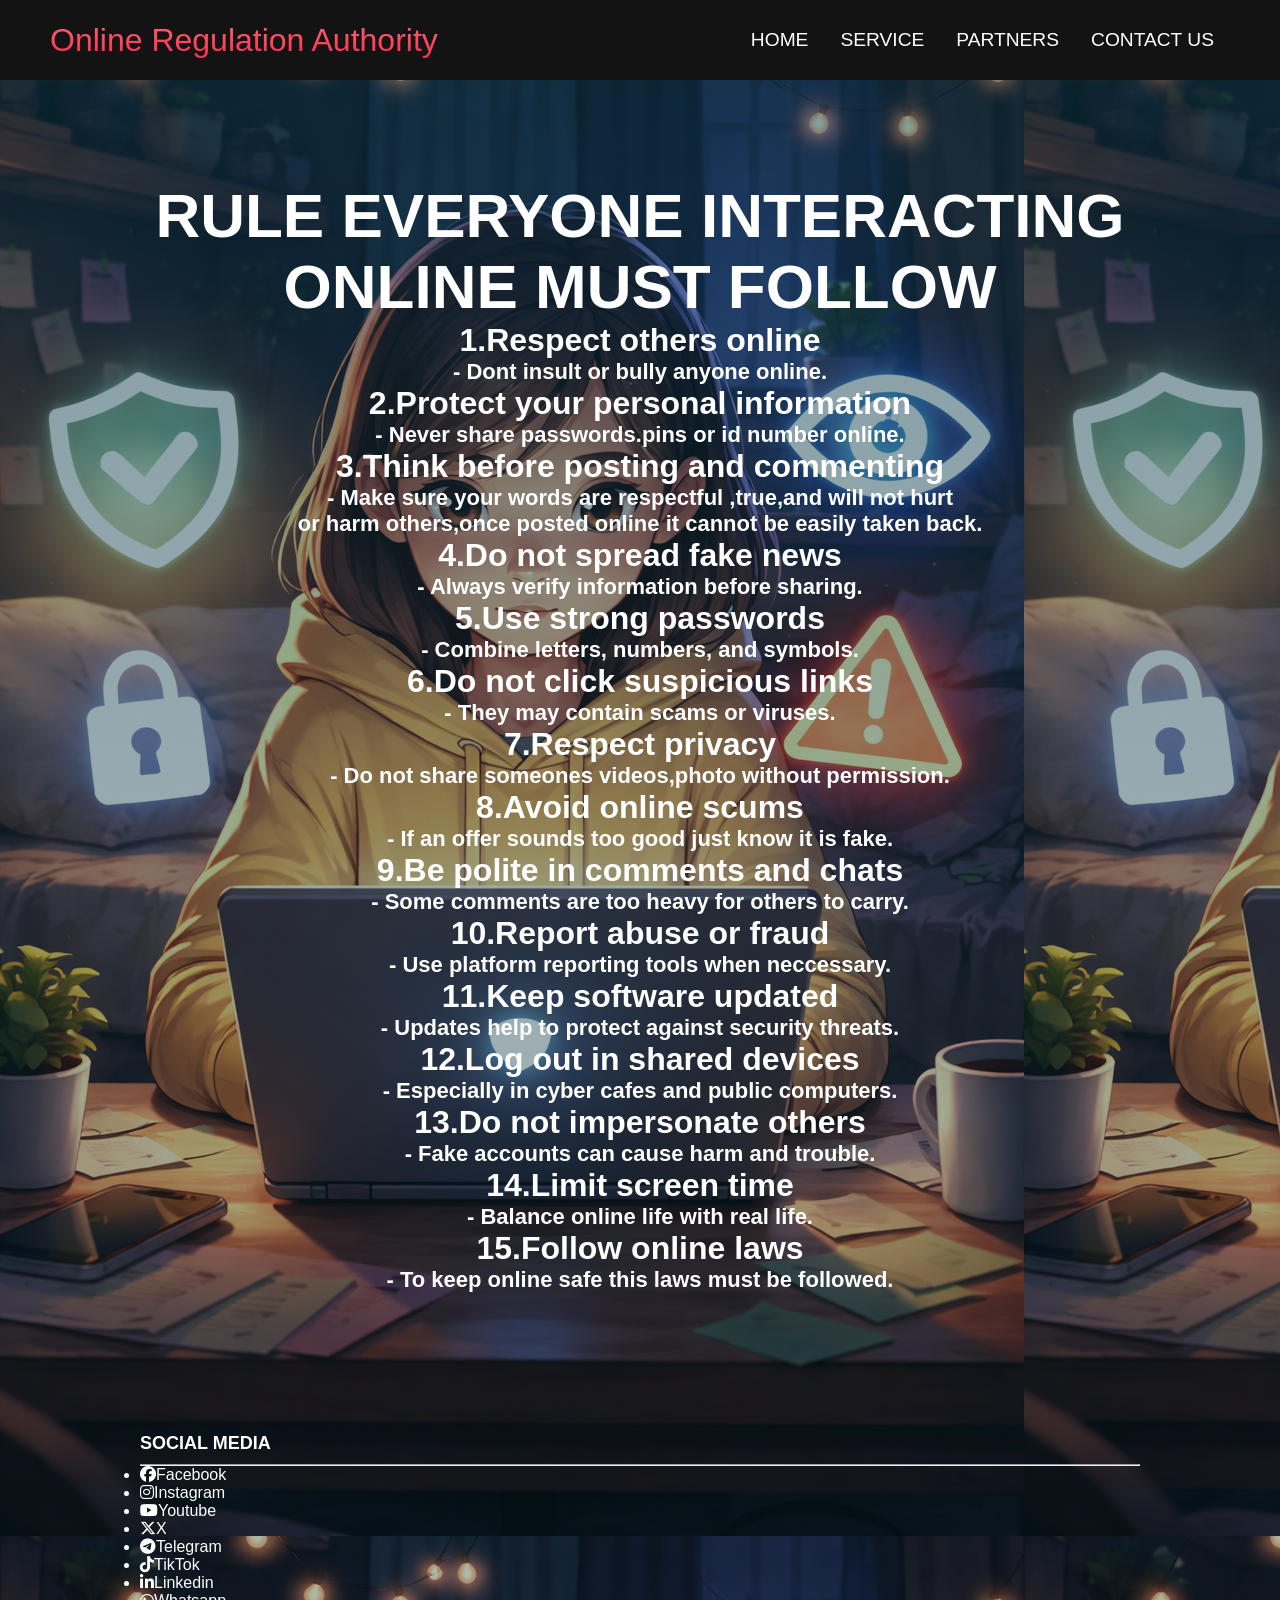
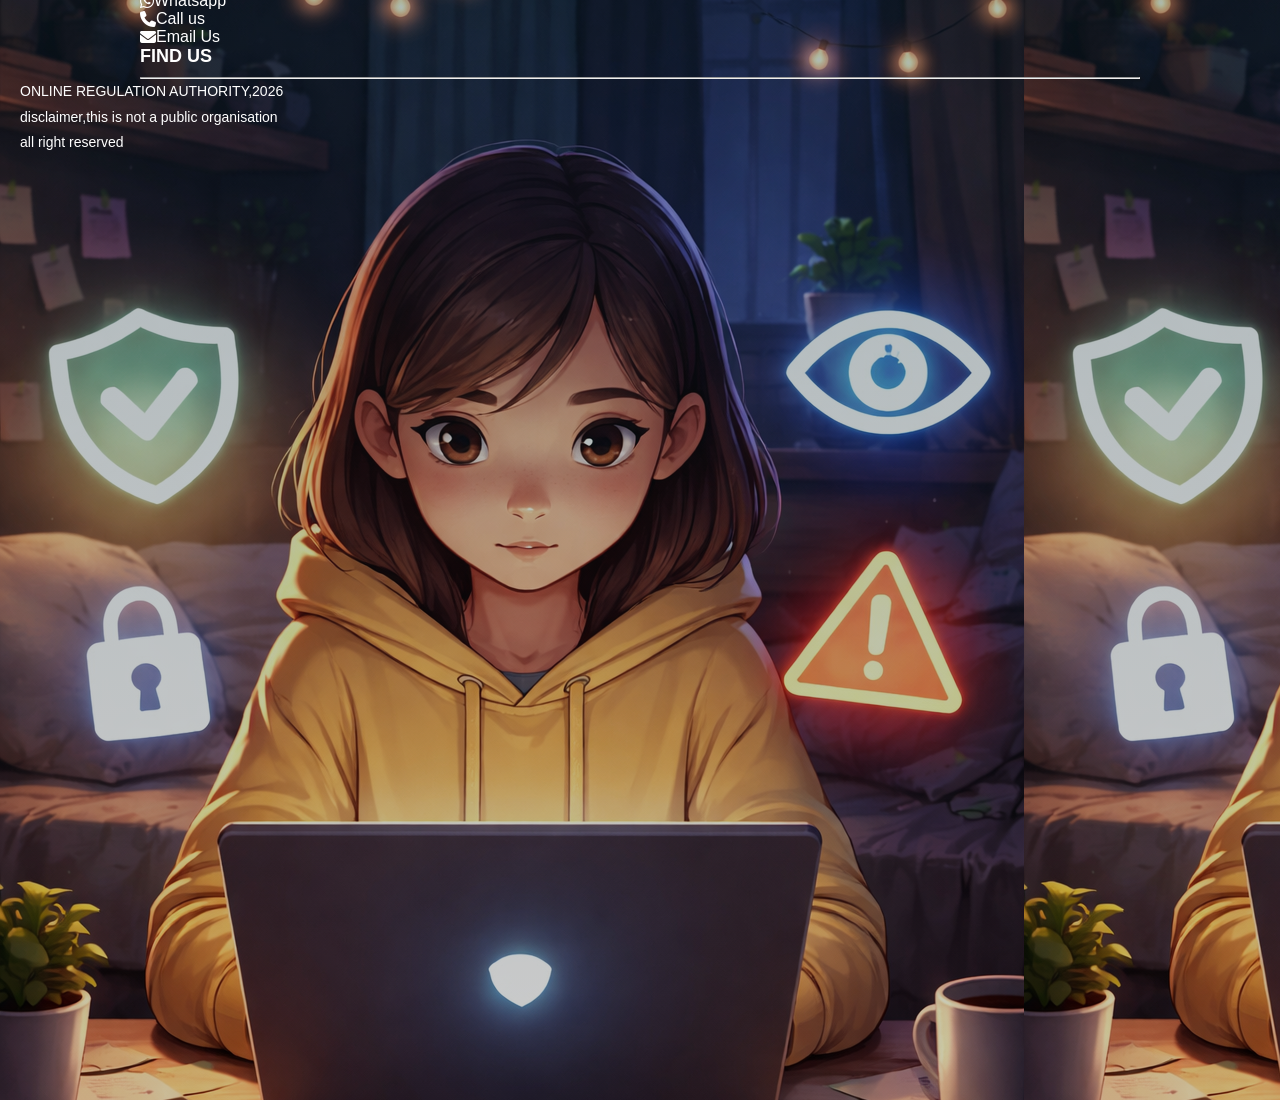
<file: index.html>
<!DOCTYPE html>
<html lang="en">
<head>
    <meta charset="UTF-8">
    <meta name="viewport" content="width=device-width, initial-scale=1.0"> 
    <title>Online Regulation Authority</title>
    <link rel="stylesheet" href="style.css">
    <link rel="stylesheet" href="https://cdnjs.cloudflare.com/ajax/libs/font-awesome/6.5.0/css/all.min.css">
</head>
<body>
    <section class="main">
    <nav class="navbar">
        <div class="navbar_container">
            <a href="/" id="navbar_logo">Online Regulation Authority</a>
            <div class="navbar_toggle" id="mobile-menu">
                <span class="bar"></span>
                <span class="bar"></span>
                <span class="bar"></span>
            </div>
            <ul class="navbar_menu">
                <li class="navbar_item">
                    <a href="index.html" class="navbar_links">HOME</a>
                </li>
                  <li class="navbar_item">
                    <a href="service.html" class="navbar_links">SERVICE</a>
                    </li>
                      <li class="navbar_item">
                    <a href="partners.html" class="navbar_links">PARTNERS</a>
                      </li>
                        <li class="navbar_item">
                    <a href="contact_us.html" class="navbar_links">CONTACT US</a>
                        </li>          
            </ul>
        </div>
    </nav>
    <div class="text-box">
        <h1>RULE EVERYONE INTERACTING ONLINE MUST FOLLOW</h1>
        <h2>1.Respect others online</h2>
        <h4>- Dont insult or bully anyone online.</h4>
        <h2>2.Protect your personal information</h2>
        <h4>- Never share passwords.pins or id number online.</h4>
        <h2>3.Think before posting and commenting</h2>
        <h4>- Make sure your words are respectful ,true,and will not hurt <br>or harm others,once posted online it cannot be easily taken back.</h4>
        <h2>4.Do not spread fake news</h2>
        <h4>- Always verify information before sharing.</4>
        <h2>5.Use strong passwords </h2>
        <h4>- Combine letters, numbers, and symbols.</h4>
        <h2>6.Do not click suspicious links</h2>
        <h4>- They may contain scams or viruses.</h4>
        <h2>7.Respect privacy</h2>
        <h4>- Do not share someones videos,photo without permission.</h4>
        <h2>8.Avoid online scums</h2>
        <h4>- If an offer sounds too good just know it is fake.</h4>
        <h2>9.Be polite in comments and chats</h2>
        <h4>- Some comments are too heavy for others to carry.</h4>
        <h2>10.Report abuse or fraud</h2>
        <h4>- Use platform reporting tools when neccessary.</h4>
        <h2>11.Keep software updated</h2>
        <h4>- Updates help to protect against security threats.</h4>
        <h2>12.Log out in shared devices</h2>
        <h4>- Especially in cyber cafes and public computers.</h4>
        <h2>13.Do not impersonate others</h2>
        <h4>- Fake accounts can cause harm and trouble.</h4>
        <h2>14.Limit screen time</h2>
        <h4>- Balance online life with real life.</h4>
        <h2>15.Follow online laws</h2>
        <h4>- To keep online safe this laws must be followed.</h4>

    </div>
    <script src="app.js"></script>
    <footer class="footer">
        <div class="footer-container">
            <h3 class="footer-title">SOCIAL MEDIA</h3>
                <div class="social grid">
                    <hr>
                    <ul>
                        <li><i class="fa-brands fa-facebook"></i>Facebook</li>
                        <li><i class="fa-brands fa-instagram"></i>Instagram</li>
                        <li><i class="fa-brands fa-youtube"></i>Youtube</li>
                        <li><i class="fa-brands fa-x-twitter"></i>X</li>
                        <li><i class="fa-brands fa-telegram"></i>Telegram</li>
                    </ul>
                    <ul>
                        <li><i class="fa-brands fa-tiktok"></i>TikTok</li>
                        <li><i class="fa-brands fa-linkedin-in"></i>Linkedin</li>
                        </li>
                        <a href="https://wa.me/+254797676356" target="_blank">
                            <i class="fa-brands fa-whatsapp"></i> Whatsapp
                        </a>
                    </li>
                    <a href="tel:+254797676356">
                        <i class="fa-solid fa-phone"></i>Call us
                    </a>
                </li>
                <a 
                href="mailto:relexbeinafuushop@gmail.com">
                <i class="fa-solid  fa-envelope"></i>Email Us
                 </a>
                </li>
                    </ul>
                </div>
                <h3 class="footer-title">FIND US</h3>
        <hr>
            </div>
            <P class="footer-copy">ONLINE REGULATION AUTHORITY,2026<br>disclaimer,this is not a public organisation <br>all right reserved</P>
        </div>
    </footer> 
    </section>
</body>

</html>
</file>
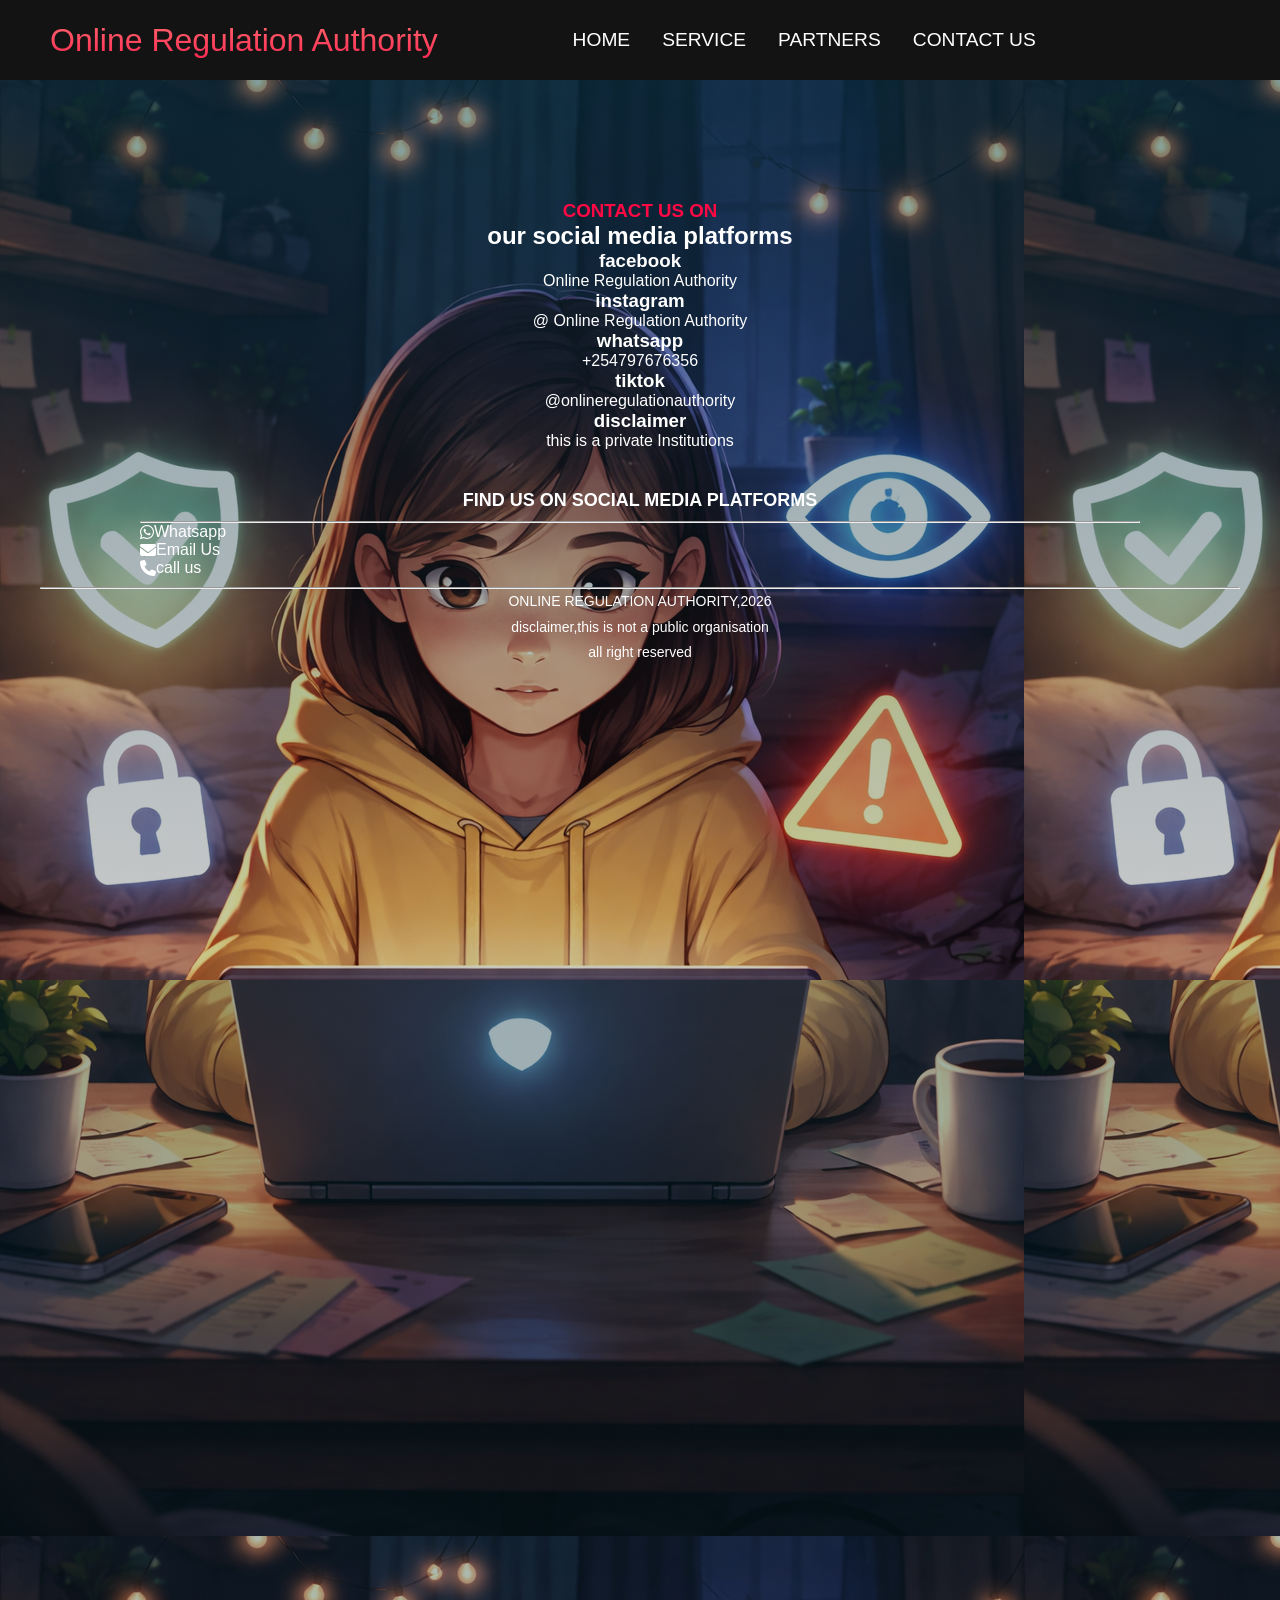
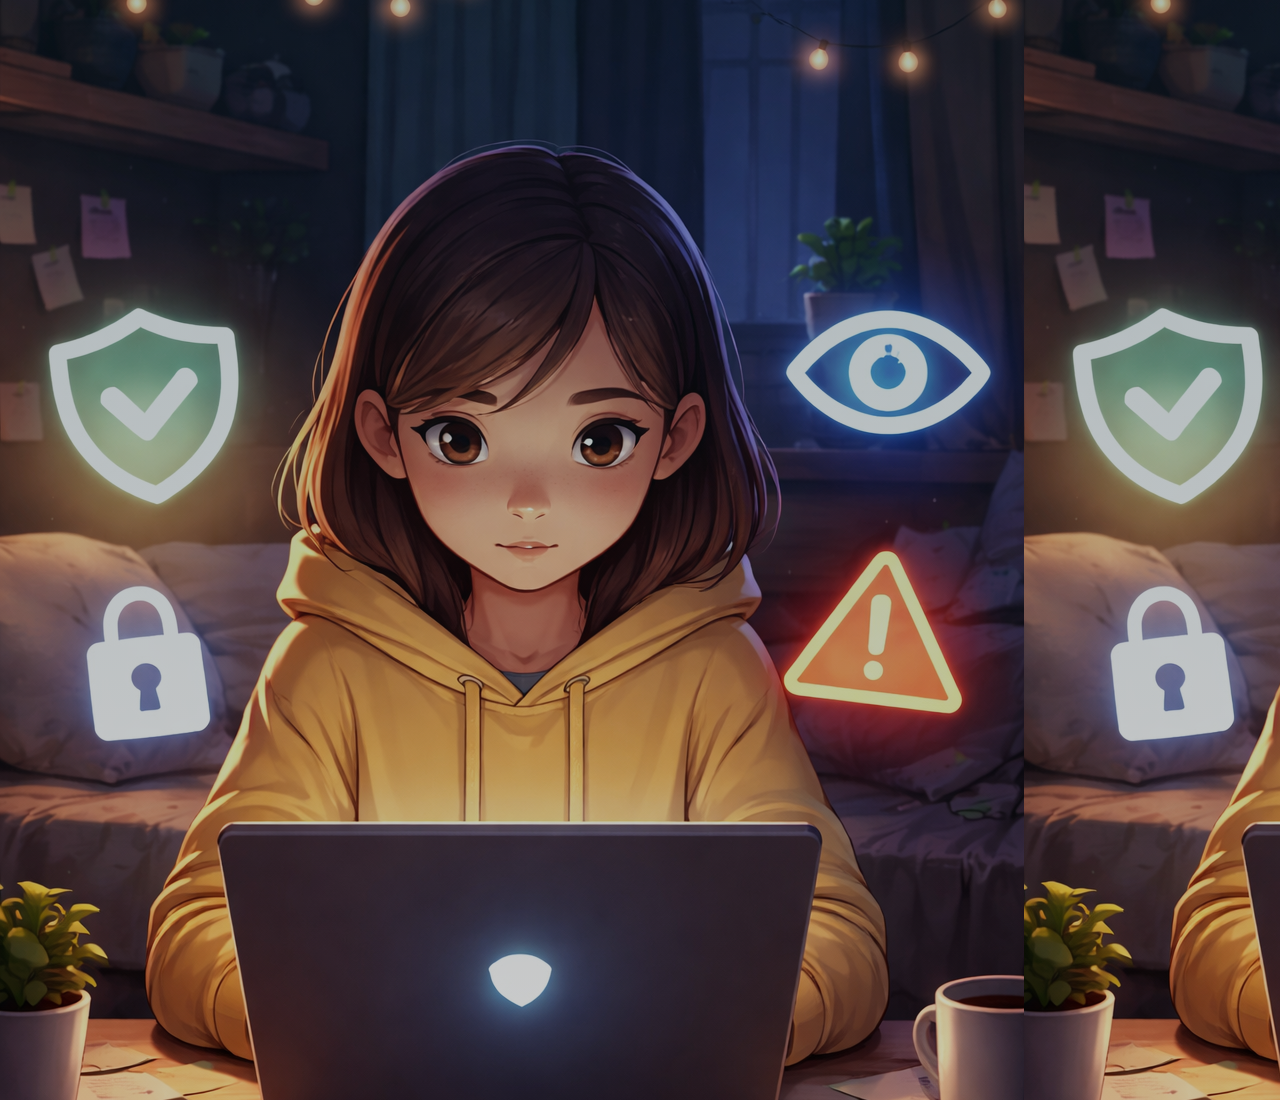
<file: contact_us.html>
<!DOCTYPE html>
<html lang="en">
<head>
    <meta charset="UTF-8">
    <meta name="viewport" content="width=device-width, initial-scale=1.0">
    <title>contact us</title>
    <link rel="stylesheet" href="style.css">
     <Link rel="stylesheet" href="https://cdnjs.cloudflare.com/ajax/libs/font-awesome/6.5.0/css/all.min.css">
</head>
<body>
        
    <section class="main">
        <nav class="navbar">
            <div class="navbar_container">
                <a href="/" id="navbar_logo">Online Regulation Authority</a>
                <div class="navbar_toggle" id="mobile-menu">
                    <span class="bar"></span>
                    <span class="bar"></span>
                    <span class="bar"></span>

                </div>
                <ul class="navbar_menu">
                    <li class="navbar_item">
                        <a href="index.html" class="navbar_links">HOME</a>
                    </li>
                     <li class="navbar_item">
                        <a href="service.html" class="navbar_links">SERVICE</a>
                    </li>
                     <li class="navbar_item">
                        <a href="partners.html" class="navbar_links">PARTNERS</a>
                    </li>
                     <li class="navbar_item">
                        <a href="contact_us.html" class="navbar_links">CONTACT US</a>
                    </li>
                </ul>

            <a href="index.html"></a>
            <a href="service.html"></a>
            <a href="partners.html"></a>
        </nav>
        <section class="section">
            <h1>CONTACT US ON</h1>
            <div class="contact_us-box">
                <h2>our social media platforms</h2>
                <h3>facebook</h3>
                <p>Online Regulation Authority</p>
                <h3>instagram</h3>
                <p>@ Online Regulation Authority</p>
                <h3>whatsapp</h3>
                <p>+254797676356</p>
                <h3>tiktok</h3>
                <p>@onlineregulationauthority</p>
                <h3>disclaimer</h3>
                <p>this is a private Institutions</p>

            </div>
             <script src="app.js"></script>
           <footer class="footer">
        <div class="footer-container">
            <h3 class="footer-title">FIND US ON SOCIAL MEDIA PLATFORMS</h3>
                <div class="social grid">
                    <hr>
                    <ul>
                        </li>
                        <a href="https://wa.me/+254797676356" target="_blank">
                            <i class="fa-brands fa-whatsapp"></i> Whatsapp
                        </a>
                    </li>
                    <a href="mailto:relexbeinafuushop@gmail.com">
                        <i class="fa-solid fa-envelope"></i>Email Us
                    </a>
                </li>
                <a 
                href="+254797676356">
                <i class="fa-solid  fa-phone"></i>call us
                   </a>
                </li>
                    </ul>
                </div>
                <h3 class="footer-title"></h3>
                </div>
                <HR>
               <P class="footer-copy">ONLINE REGULATION AUTHORITY,2026<br>disclaimer,this is not a public organisation <br>all right reserved</P>

                  </div>
     </footer> 
    </nav>
    </section>
    
</body>
</html>
</file>
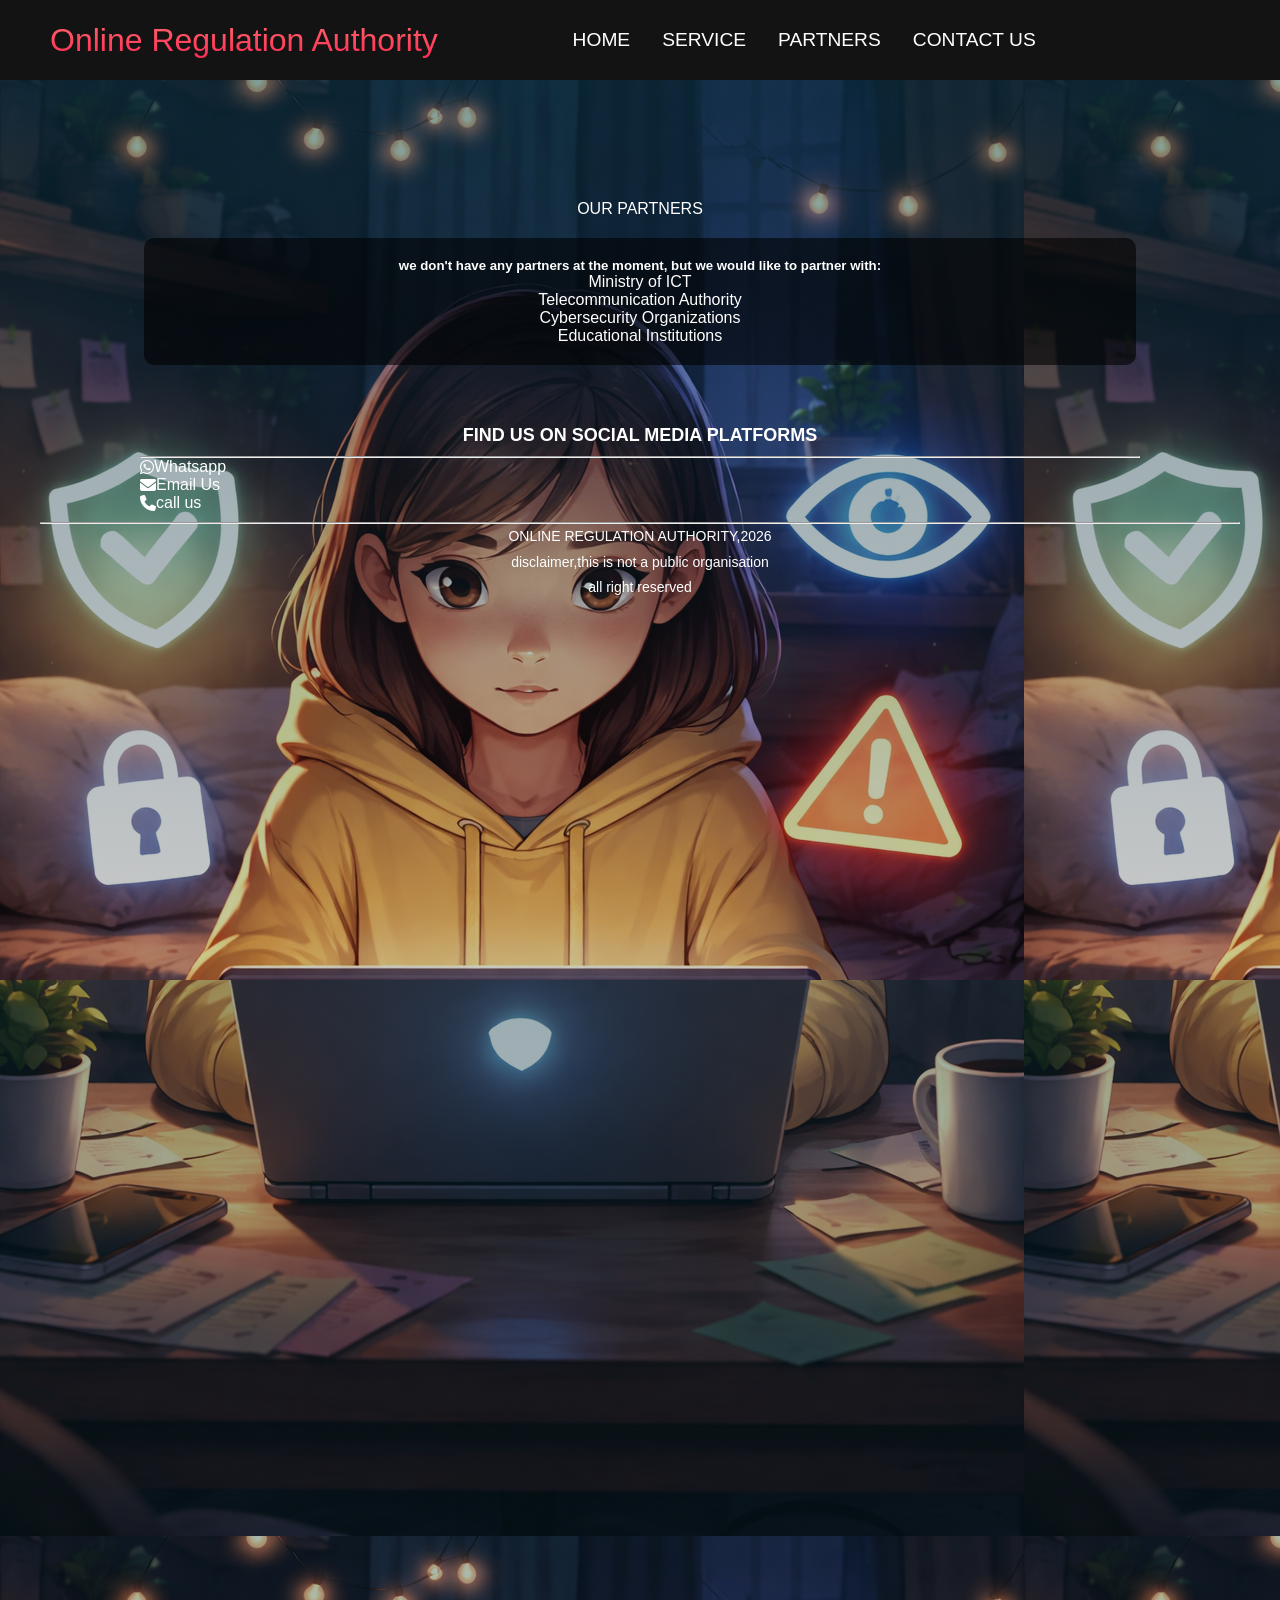
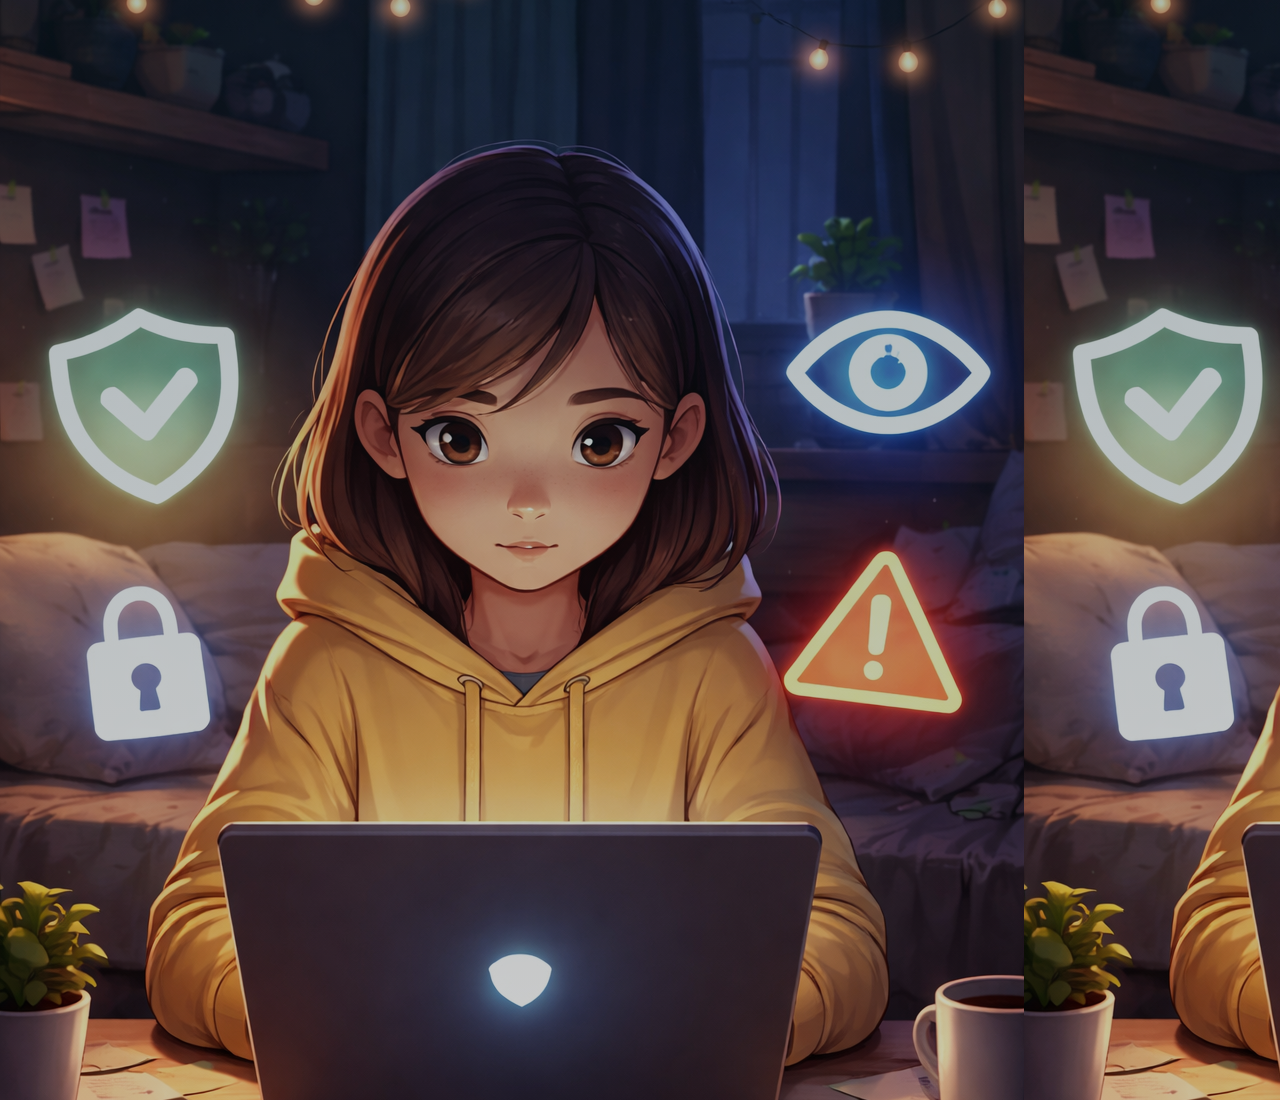
<file: partners.html>
<!DOCTYPE html>
<html lang="en">
<head>
    <meta charset="UTF-8">
    <meta name="viewport" content="width=device-width, initial-scale=1.0">
    <title>partners</title>
    <link rel="stylesheet" href="style.css">
     <Link rel="stylesheet" href="https://cdnjs.cloudflare.com/ajax/libs/font-awesome/6.5.0/css/all.min.css">
</head>
<body>
    <section class="main">
        <nav class="navbar">
            <div class="navbar_container">
                <a href="/" id="navbar_logo">Online Regulation Authority</a>
                <div class="navbar_toggle" id="mobile-menu">
                    <span class="bar"></span>
                    <span class="bar"></span>
                    <span class="bar"></span>

                </div>
                <ul class="navbar_menu">
                    <li class="navbar_item">
                        <a href="index.html" class="navbar_links">HOME</a>
                    </li>
                     <li class="navbar_item">
                        <a href="service.html" class="navbar_links">SERVICE</a>
                    </li>
                     <li class="navbar_item">
                        <a href="partners.html" class="navbar_links">PARTNERS</a>
                    </li>
                     <li class="navbar_item">
                        <a href="contact_us.html" class="navbar_links">CONTACT US</a>
                    </li>
                </ul>

    
        <a href="index.html"></a>
        <a href="service.html"></a>
        <a href="partners.html"></a>
    </nav>
    <section class="section" 
        <h1>OUR PARTNERS</h1>
        <div class="partner-box">
            <h5>we don't have any partners at the moment, but we would like to  partner with:</h5>
            <p>Ministry of ICT</p>
            <p>Telecommunication Authority</p>
            <p>Cybersecurity Organizations</p>
            <p>Educational Institutions</p>
        </div>
         <script src="app.js"></script>
           <footer class="footer">
        <div class="footer-container">
            <h3 class="footer-title">FIND US ON SOCIAL MEDIA PLATFORMS</h3>
                <div class="social grid">
                    <hr>
                    <ul>
                        </li>
                        <a href="https://wa.me/+254797676356" target="_blank">
                            <i class="fa-brands fa-whatsapp"></i> Whatsapp
                        </a>
                    </li>
                    <a href="mailto:relexbeinafuushop@gmail.com">
                        <i class="fa-solid fa-envelope"></i>Email Us
                    </a>
                </li>
                <a 
                href="+254797676356">
                <i class="fa-solid  fa-phone"></i>call us
                   </a>
                </li>
                    </ul>
                </div>
                <h3 class="footer-title"></h3>
                </div>
                <HR>
               <P class="footer-copy">ONLINE REGULATION AUTHORITY,2026<br>disclaimer,this is not a public organisation <br>all right reserved</P>

                  </div>
     </footer> 
    </nav>
    </section>
    
</body>
</html>
</file>
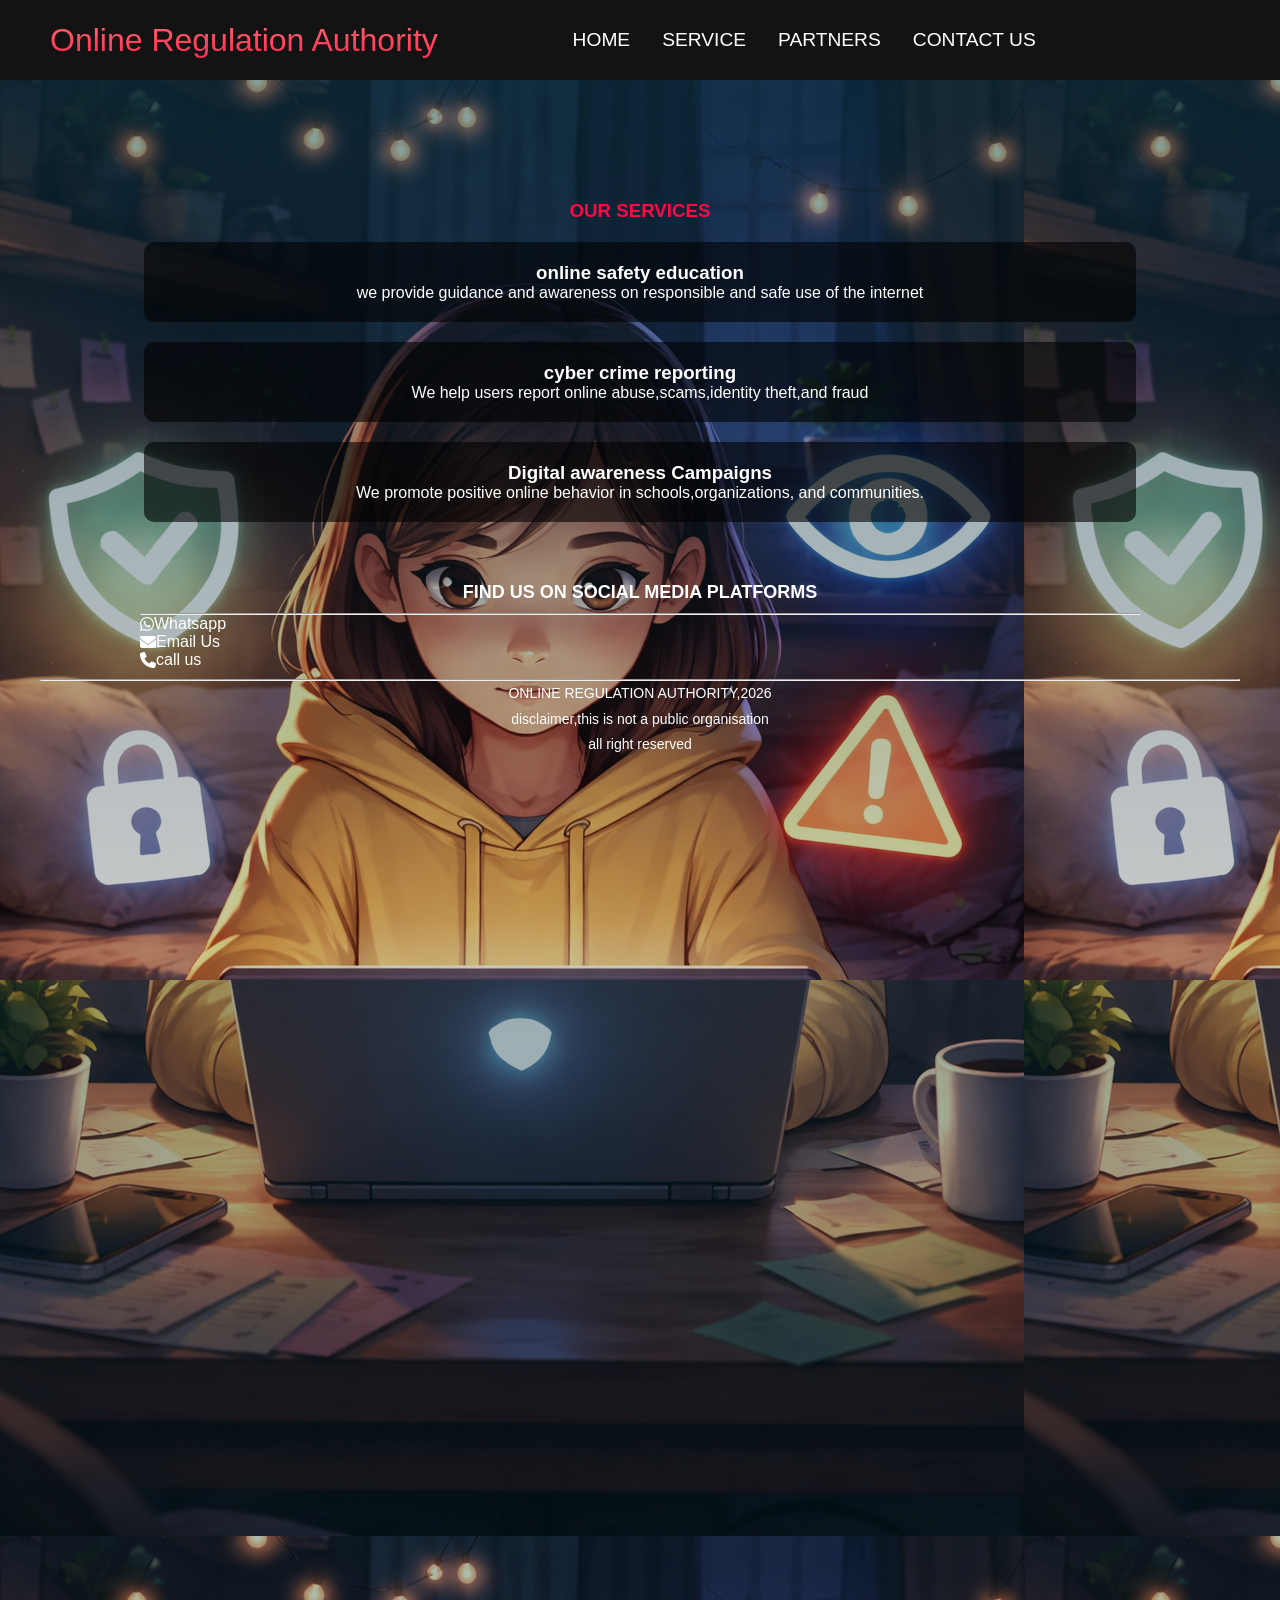
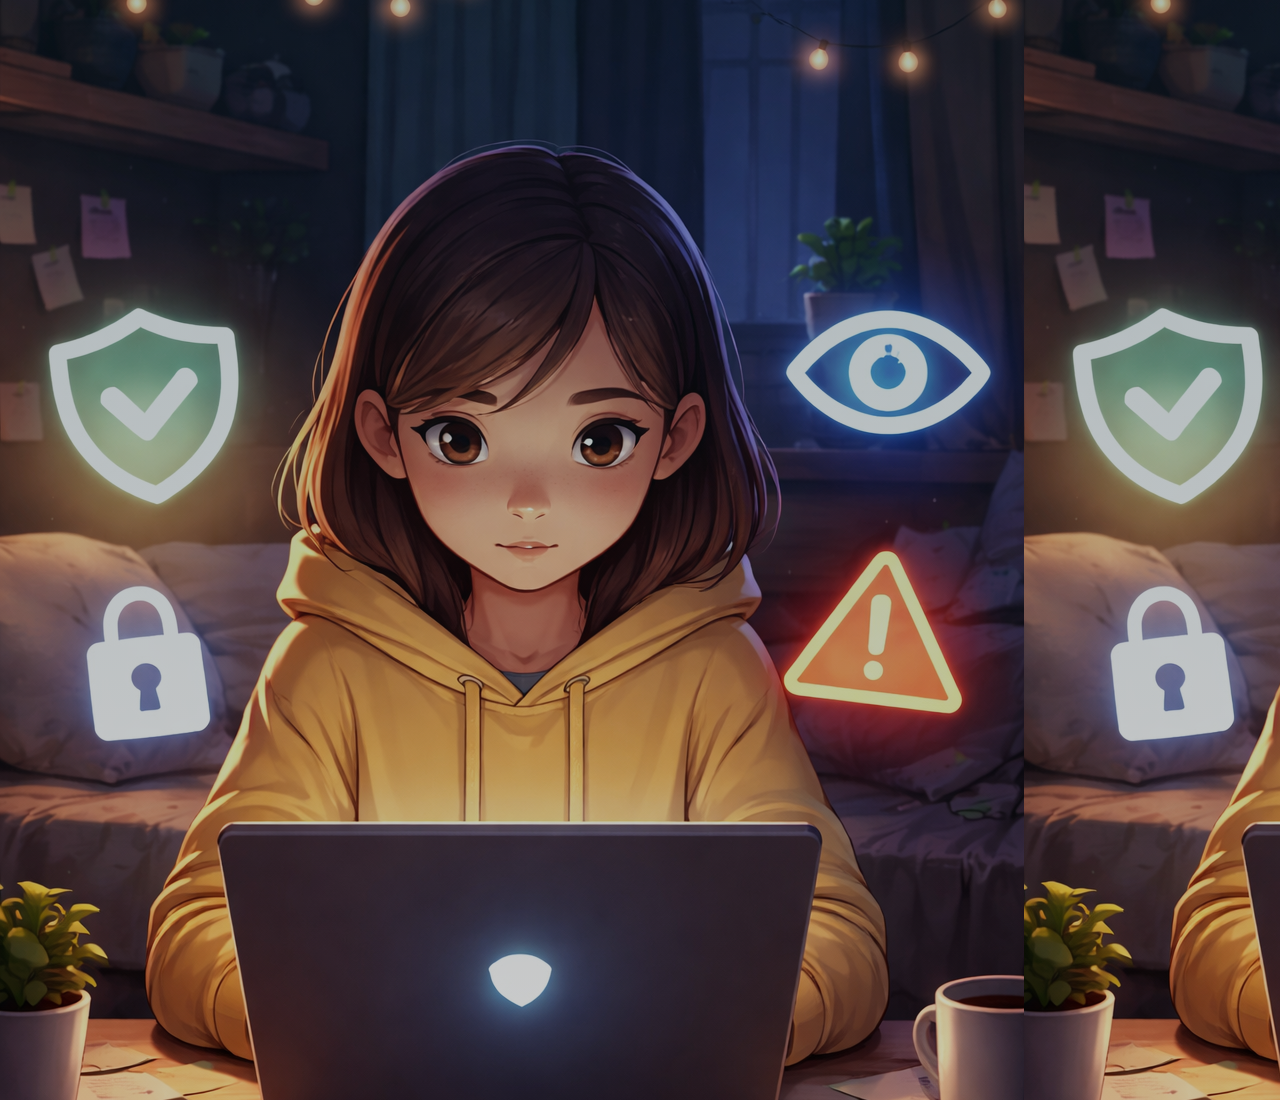
<file: service.html>
<!DOCTYPE html>
<html lang="en">
<head>
    <meta charset="UTF-8">
    <meta name="viewport" content="width=device-width, initial-scale=1.0">
    <title>service</title>
    <link rel="stylesheet" href="style.css">
    <Link rel="stylesheet" href="https://cdnjs.cloudflare.com/ajax/libs/font-awesome/6.5.0/css/all.min.css">
    
</head>
<body>
    <section class="main">
        <nav class="navbar">
            <div class="navbar_container">
                <a href="/" id="navbar_logo">Online Regulation Authority</a>
                <div class="navbar_toggle" id="mobile-menu">
                    <span class="bar"></span>
                    <span class="bar"></span>
                    <span class="bar"></span>

                </div>
                <ul class="navbar_menu">
                    <li class="navbar_item">
                        <a href="index.html" class="navbar_links">HOME</a>
                    </li>
                     <li class="navbar_item">
                        <a href="service.html" class="navbar_links">SERVICE</a>
                    </li>
                     <li class="navbar_item">
                        <a href="partners.html" class="navbar_links">PARTNERS</a>
                    </li>
                     <li class="navbar_item">
                        <a href="contact_us.html" class="navbar_links">CONTACT US</a>
                    </li>
                </ul>

    
        <a href="index.html"></a>
        <a href="service.html"></a>
        <a href="partners.html"></a>
    </nav>
    <section class="section">
        <h1>OUR SERVICES</h1>
        <div class="service-box">
            <h3>online safety education</h3>
            <p>we provide guidance and awareness on responsible and safe use of the internet</p>
        </div>
        <div class="service-box">
            <h3>cyber crime reporting</h3>
            <p>We help users report online abuse,scams,identity theft,and fraud</p>
        </div>
        <div class="service-box">
            <h3>Digital awareness Campaigns</h3>
            <p>We promote positive online behavior in schools,organizations, and communities.</p>


      </div>
          <script src="app.js"></script>
           <footer class="footer">
        <div class="footer-container">
            <h3 class="footer-title">FIND US ON SOCIAL MEDIA PLATFORMS</h3>
                <div class="social grid">
                    <hr>
                    <ul>
                        </li>
                        <a href="https://wa.me/+254797676356" target="_blank">
                            <i class="fa-brands fa-whatsapp"></i> Whatsapp
                        </a>
                    </li>
                    <a href="mailto:relexbeinafuushop@gmail.com">
                        <i class="fa-solid fa-envelope"></i>Email Us
                    </a>
                </li>
                <a 
                href="+254797676356">
                <i class="fa-solid  fa-phone"></i>call us
                   </a>
                </li>
                    </ul>
                </div>
                <h3 class="footer-title"></h3>
                </div>
                <HR>
               <P class="footer-copy">ONLINE REGULATION AUTHORITY,2026<br>disclaimer,this is not a public organisation <br>all right reserved</P>

                  </div>
     </footer> 
    </nav>
    </section>
    
</body>
</html>
</file>
<file: style.css>
*{
    box-sizing: border-box;
    margin: 0;
    padding: 0;
    font-family: 'kumbh',sans-serif;

}

.navbar{
    background: #131313;
    height: 80px;
    display: flex;
    justify-content: center;
    align-items: center;
    font-size: 1.2rem;
    position: sticky;
    top: 0;
    z-index: 999;
}

.navbar_container{
    display: flex;
    justify-content: space-between;
    height: 80px;
    z-index: 1;
    width: 100%;
    max-width: 1300px;
    margin: 0 auto;
    padding: 0 50px;
}

#navbar_logo{
    background-color: #ff8177;
    background-image: linear-gradient(to top, #ff0844 0%,#ffb1 100%);
    background-size: 100%;
    -webkit-background-clip: text;
    -moz-background-clip: text;
    -webkit-text-fill-color: transparent;
    -moz-text-fill-color:transparent;
    display: flex;
    align-items: center;
    cursor: pointer;
    text-decoration: none;
    font-size: 2rem;
}

.fa-gen{
    margin-right: 0.5rem;

}

.navbar_menu{
    display: flex;
    align-items: center;
    list-style: none;
    text-align: center;
}

.navbar_item{
    height: 80px;
}

.navbar_links{
    color: #fff;
    display: flex;
    align-items: center;
    justify-content: center;
    text-decoration: none;
    padding: 0 1rem;
    height: 100%;
}

.navbar_links:hover{
    color: #4837ff;
    transition: all 0.3s ease;
}

@media  screen and (max-width:600px){
    .navbar_container{
        display: flex;
        justify-content: space-between;
        min-height:60px;
        z-index: 1;
        width: 100%;
        padding: 0 15px;
    
}

    .navbar_menu{
        display: grid;
        grid-template-columns: auto;
        margin: 0;
        width: 100%;
        position: absolute;
        top: -1000px;
        opacity: 0;
        transition: all 0.5s ease;
        height: 50vh;
        z-index: -1;
        background: #131313;
    }
    .navbar_menu.active{
        background: #131313;
        top: 100%;
        opacity: 1;
        transition: all 0.5s ease;
        z-index: 99;
        height: 50vh;
        font-size: 1.6rem;
    }
    #navbar_logo{
        padding-left: 5px;
    }
     .navbar_toggle .bar{
        width: 25px;
        height: 3px;
        margin: 5px auto;
        transition: all 0.3s ease-in-out;
        background: #fff;
     }

     .navbar_item{
        width: 100%;
     }

     .navbar_links{
        text-align: center;
        padding: 2rem;
        width: 100%;
        display: table;
     }

     #mobile-menu{
        position: absolute;
        top: 20%;
        right: 5%;
        transform: translate(5%,20%);
     
     }
     .navbar_toggle .bar {
        display: block;
        cursor: pointer;
     }
     #mobile-menu.is-active .bar:nth-child(2) {
        opacity: 0;
     }
     #mobile-menu.is-active .bar:nth-child(1) {
        transform: translateY(8px) rotate(45deg);
     }
     #mobile-menu.is-active .bar:nth-child(3) {
        transform: translateY(-8px) rotate(-45deg);
}

 }
 .main{
    min-height: 300vh;
    width: 100%;
    background: linear-gradient(rgba(7,59,76,0.5),rgba(0,0,0,0.2)),url(pic_2.png);
 }
 .text-box{
    width: 90%;
    color: #fff;
    position: relative;
    margin: 100px auto;
    text-align: center;
 }
 .text-box h1{
    font-size: 62px;
 }
 .text-box h2{
    font-size: 32px;
 }
 .text-box h4{
    font-size: 22px;
    position: relative;
 }
 .section{
    padding: 120px 20px;
    background:linear-gradient(rgba(7,59,76,0.5),rgba(0,0,0,0.2)),url(pic_2.png);
    min-height: 100vh;
    color: #fff;
    text-align: center;
 }
 .service-box{
    background: rgba(0,0,0,0.6);
    margin: 20px auto;
    padding: 20px;
    width: 80%;
    border-radius: 10px;
 }
 .section h1{
    color: #ff0844;
    font-weight: bold;
 }
 .navbar a.active{
    color: #ff4d4d;
    font-weight: bold;
 }
 .partner-box{
   background: rgba(0,0,0,0.6);
   margin: 20px auto;
   padding: 20px;
   width: 80%;
   border-radius: 10px;
 }
 .contact_us_box{
   background: rgba(0,0,0,0.6) ;
 }
 .footer{
   color: #fff;
   padding: 40px 20px;
 }

 .footer-container{
   max-width: 1000px;
   margin: auto;
 }
 .footer-title{
   font-size: 18px;
   font-weight: 600px;
   margin-bottom: 10px;
 }
 .line{
   height: 1px;
   background:rgba(255,255,255.0.5);
   margin-bottom: 20px;
 }
 .social-grid{
   display: flex;
   justify-content: space-between;
   gap: 40px;
   margin-bottom: 40px;
 }
 .social-grid ul{
   list-style: none;
   padding: 0;
 }

 .social-grid li {
   display: flex;
   align-items: center;
   font-size: 16px;
   margin-bottom: 14px;
 }

 .social-grid i {
   width: 22px;
   margin-right: 12px;
   font-size: 17px;
   color: #cfd8cf;
 }
 .footer-copy{
   font-size: 14px;
   line-height: 1.6rem;
   opacity: 0.9rem;
 }

 @media (max-width:600px) {
   .social-grid{
      flex-direction: column;
   }
 }
 .footer a {
   color: white;
   text-decoration: none;
   display: flex;
   align-items: center;
 }
 .footer a:hover{
   text-decoration: underline;
 }
</file>
